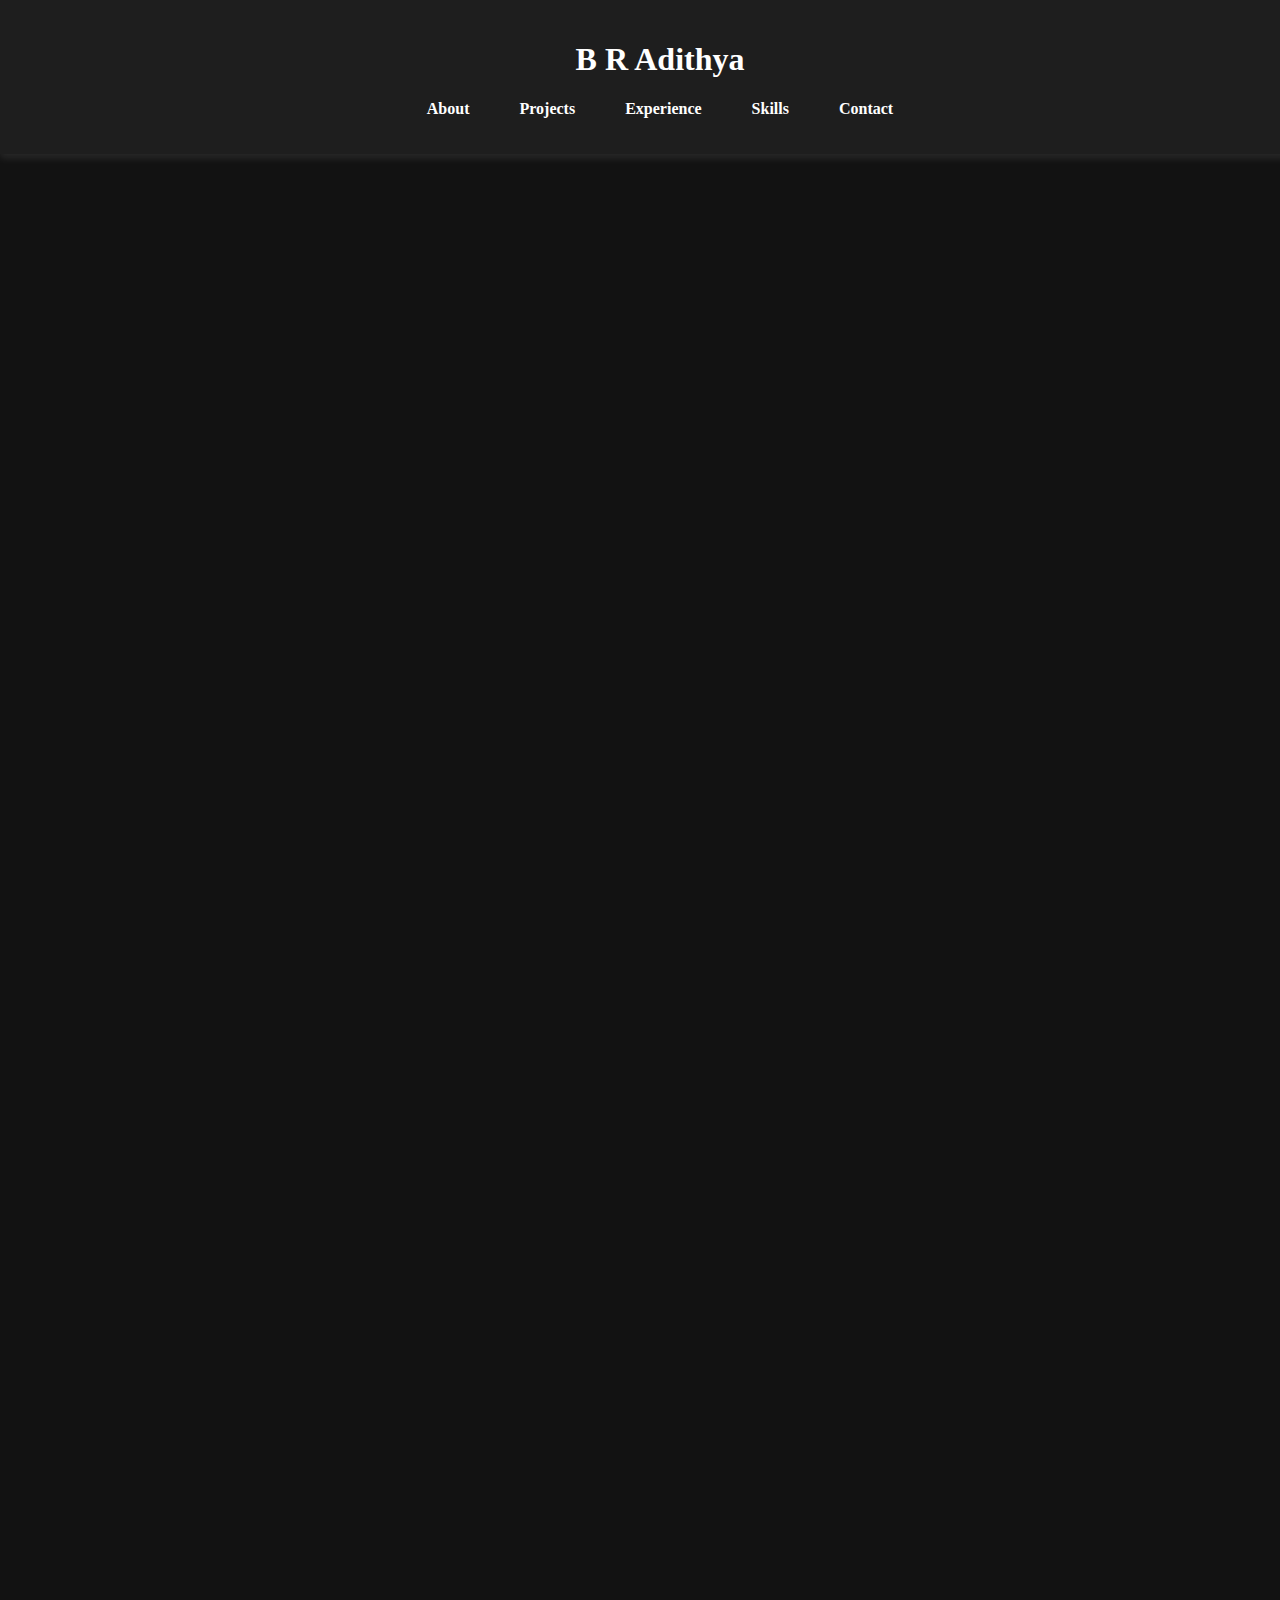
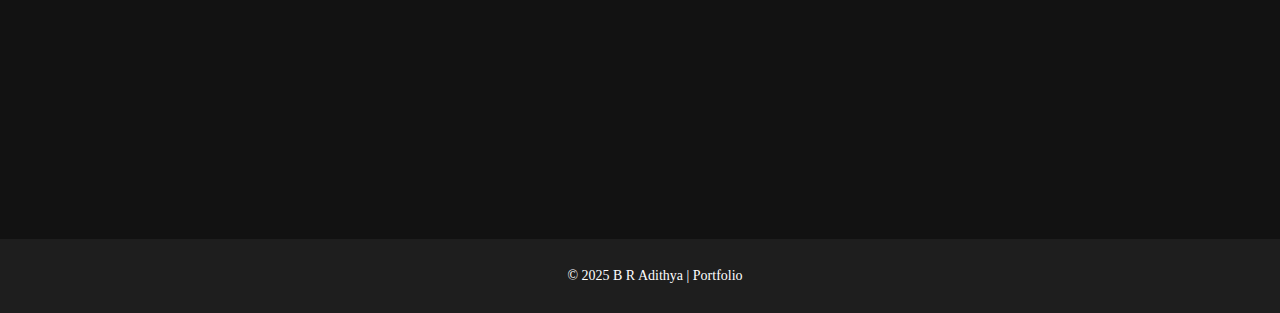
<file: index.html>
<!DOCTYPE html>
<html lang="en">
<head>
    <meta charset="UTF-8">
    <meta name="viewport" content="width=device-width, initial-scale=1.0">
    <title>B R Adithya | Portfolio</title>
    <link rel="stylesheet" href="styles.css">
</head>
<body>
    <header>
        <h1>B R Adithya</h1>
        <nav>
            <ul>
                <li><a href="about.html">About</a></li>
                <li><a href="projects.html">Projects</a></li>
                <li><a href="experience.html">Experience</a></li>
                <li><a href="skills.html">Skills</a></li>
                <li><a href="contact.html">Contact</a></li>
            </ul>
        </nav>
    </header>

    <main>
        <!-- About Me Section -->
        <section class="intro">
            <h2>Welcome to My Portfolio</h2>
            <p>I am <strong>B R Adithya</strong>, a passionate Computer Science student with expertise in web development, AI, and problem-solving. I love building innovative solutions and participating in hackathons.</p>
            <a href="about.html" class="btn">Learn More About Me</a>
        </section>

        <!-- Projects Section -->
        <section class="home-section">
            <h2>Projects</h2>
            <p>Check out my latest projects, including a **College Management System** and an **AI-powered Content Generator**.</p>
            <a href="projects.html" class="btn">View Projects</a>
        </section>

        <!-- Experience Section -->
        <section class="home-section">
            <h2>Experience</h2>
            <p>I've participated in **Metadome Emerging Tech Hackathon** and organized multiple technical webinars and workshops.</p>
            <a href="experience.html" class="btn">View Experience</a>
        </section>

        <!-- Skills Section -->
        <section class="home-section">
            <h2>Skills</h2>
            <p>Proficient in **Python, Java, C, HTML, CSS, JavaScript, MySQL, and AWS**.</p>
            <a href="skills.html" class="btn">Explore Skills</a>
        </section>

        <!-- Contact Section -->
        <section class="home-section">
            <h2>Contact Me</h2>
            <p>Want to collaborate? Get in touch via **email, GitHub, or LinkedIn**.</p>
            <a href="contact.html" class="btn">Contact Me</a>
        </section>
    </main>

    <footer>
        <p>&copy; 2025 B R Adithya | Portfolio</p>
    </footer>
</body>


</html>
</file>
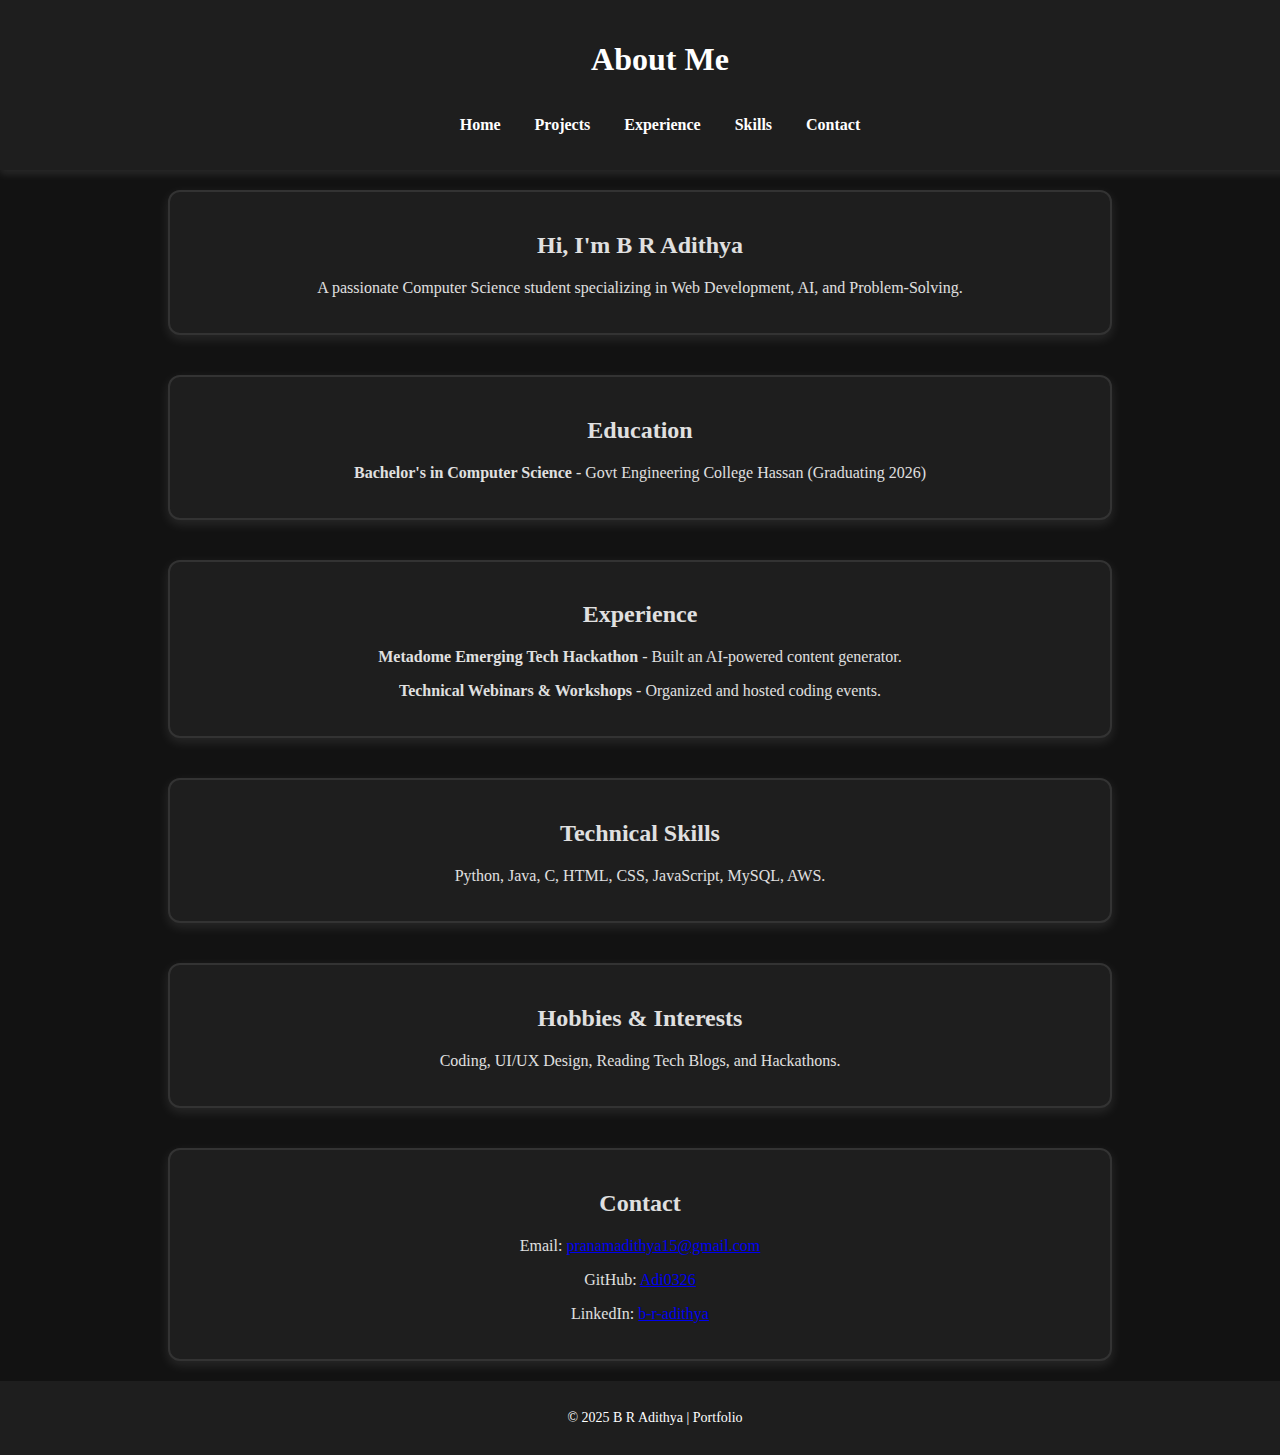
<file: about.html>
<!DOCTYPE html>
<html lang="en">
<head>
    <meta charset="UTF-8">
    <meta name="viewport" content="width=device-width, initial-scale=1.0">
    <title>About Me | B R Adithya</title>
    <link rel="stylesheet" href="styles.css">
    <style>
        .section-container {
            width: 80%;
            max-width: 900px;
            margin: 20px auto;
            padding: 20px;
            background: #1e1e1e;
            border: 2px solid #333;
            border-radius: 12px;
            box-shadow: 0px 4px 12px rgba(255, 255, 255, 0.1);
            text-align: center;
        }
    </style>
</head>
<body>
    <header>
        <h1 style="text-align: center;">About Me</h1>
        <nav style="text-align: center;">
            <ul style="display: inline-block; text-align: left;">
                <li><a href="index.html">Home</a></li>
                <li><a href="projects.html">Projects</a></li>
                <li><a href="experience.html">Experience</a></li>
                <li><a href="skills.html">Skills</a></li>
                <li><a href="contact.html">Contact</a></li>
            </ul>
        </nav>
    </header>
    
    <main style="text-align: center;">
        <section class="section-container">
            <h2>Hi, I'm B R Adithya</h2>
            <p>A passionate Computer Science student specializing in Web Development, AI, and Problem-Solving.</p>
        </section>

        <section class="section-container">
            <h2>Education</h2>
            <p><strong>Bachelor's in Computer Science</strong> - Govt Engineering College Hassan (Graduating 2026)</p>
        </section>

        <section class="section-container">
            <h2>Experience</h2>
            <p><strong>Metadome Emerging Tech Hackathon</strong> - Built an AI-powered content generator.</p>
            <p><strong>Technical Webinars & Workshops</strong> - Organized and hosted coding events.</p>
        </section>

        <section class="section-container">
            <h2>Technical Skills</h2>
            <p>Python, Java, C, HTML, CSS, JavaScript, MySQL, AWS.</p>
        </section>

        <section class="section-container">
            <h2>Hobbies & Interests</h2>
            <p>Coding, UI/UX Design, Reading Tech Blogs, and Hackathons.</p>
        </section>

        <section class="section-container">
            <h2>Contact</h2>
            <p>Email: <a href="mailto:pranamadithya15@gmail.com">pranamadithya15@gmail.com</a></p>
            <p>GitHub: <a href="https://github.com/Adi0326">Adi0326</a></p>
            <p>LinkedIn: <a href="https://www.linkedin.com/in/b-r-adithya-4751bb25a">b-r-adithya</a></p>
        </section>
    </main>

    <footer style="text-align: center;">
        <p>&copy; 2025 B R Adithya | Portfolio</p>
    </footer>
</body>
</html>
</file>
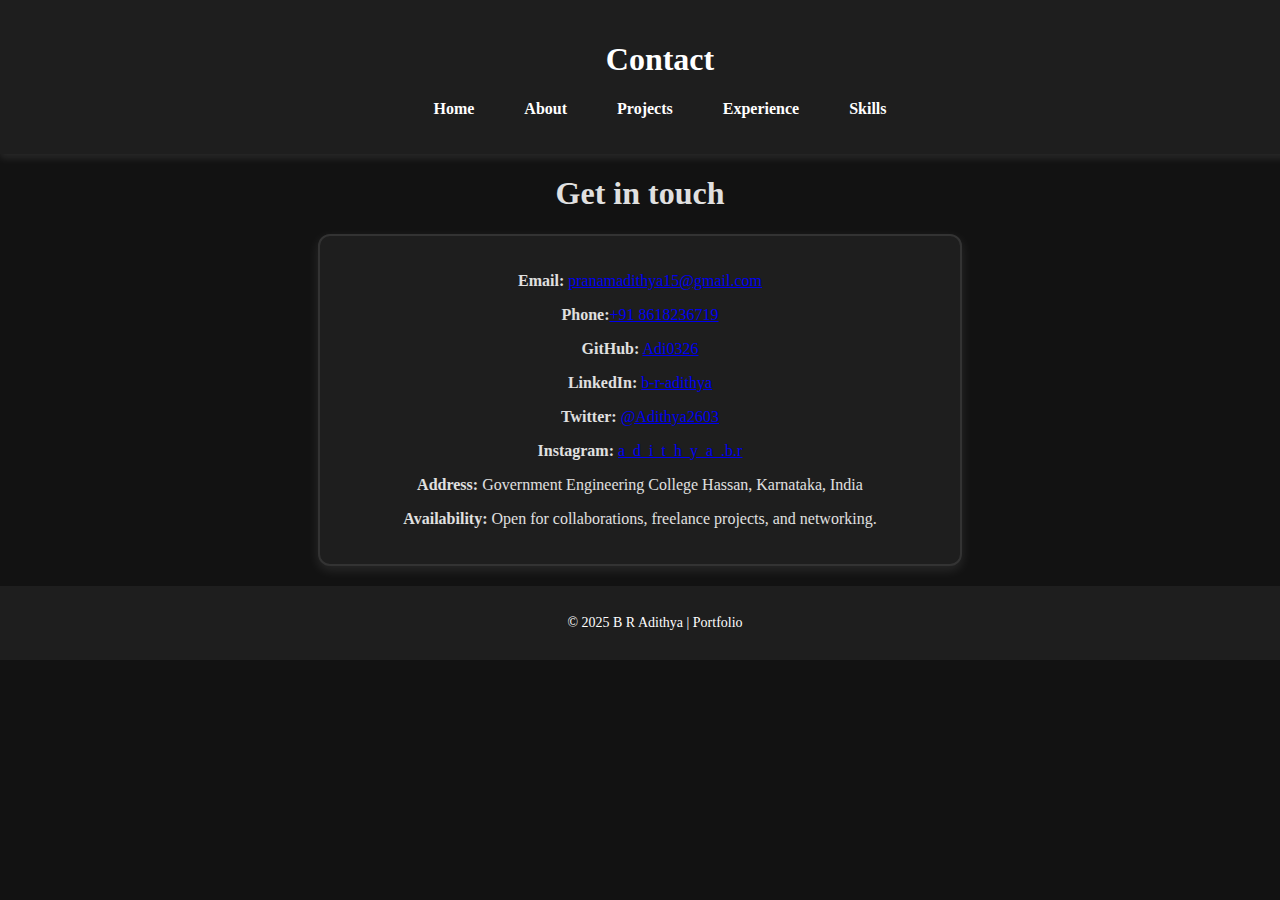
<file: contact.html>
<!DOCTYPE html>
<html lang="en">
<head>
    <meta charset="UTF-8">
    <meta name="viewport" content="width=device-width, initial-scale=1.0">
    <title>Contact | B R Adithya</title>
    <link rel="stylesheet" href="styles.css">
    <style>
        .contact-card {
            width: 80%;
            max-width: 600px;
            margin: 20px auto;
            padding: 20px;
            background: #1e1e1e;
            border-radius: 12px;
            border: 2px solid #333;
            box-shadow: 0px 4px 12px rgba(255, 255, 255, 0.1);
            text-align: center;
        }
    </style>
</head>
<body>
    <header>
        <h1>Contact</h1>
        <nav>
            <ul>
                <li><a href="index.html">Home</a></li>
                <li><a href="about.html">About</a></li>
                <li><a href="projects.html">Projects</a></li>
                <li><a href="experience.html">Experience</a></li>
                <li><a href="skills.html">Skills</a></li>
            </ul>
        </nav>
    </header>
    
    <section class="content">
        <h1 style="text-align: center;">Get in touch</h1>
        <div class="contact-card">
            <p><strong>Email:</strong> <a href="mailto:pranamadithya15@gmail.com">pranamadithya15@gmail.com</a></p>
            <p><strong>Phone:</strong><a href="tel:+918618236719">+91 8618236719</a></p>
            <p><strong>GitHub:</strong> <a href="https://github.com/Adi0326">Adi0326</a></p>
            <p><strong>LinkedIn:</strong> <a href="https://www.linkedin.com/in/b-r-adithya-4751bb25a">b-r-adithya</a></p>
            <p><strong>Twitter:</strong> <a href="https://x.com/Adithya2603?t=r809Cc42YYvkKqKL8XGdOA&s=09">@Adithya2603</a></p>
            <p><strong>Instagram:</strong> <a href="https://www.instagram.com/a_d_i_t_h_y_a_.b.r?igsh=MXhoZnRjZHRhMjdiOA==">a_d_i_t_h_y_a_.b.r</a></p>
            <p><strong>Address:</strong> Government Engineering College Hassan, Karnataka, India</p>
            <p><strong>Availability:</strong> Open for collaborations, freelance projects, and networking.</p>
        </div>
    </section>
    




    <footer>
        <p>&copy; 2025 B R Adithya | Portfolio</p>
    </footer>
</body>
</html>
</file>
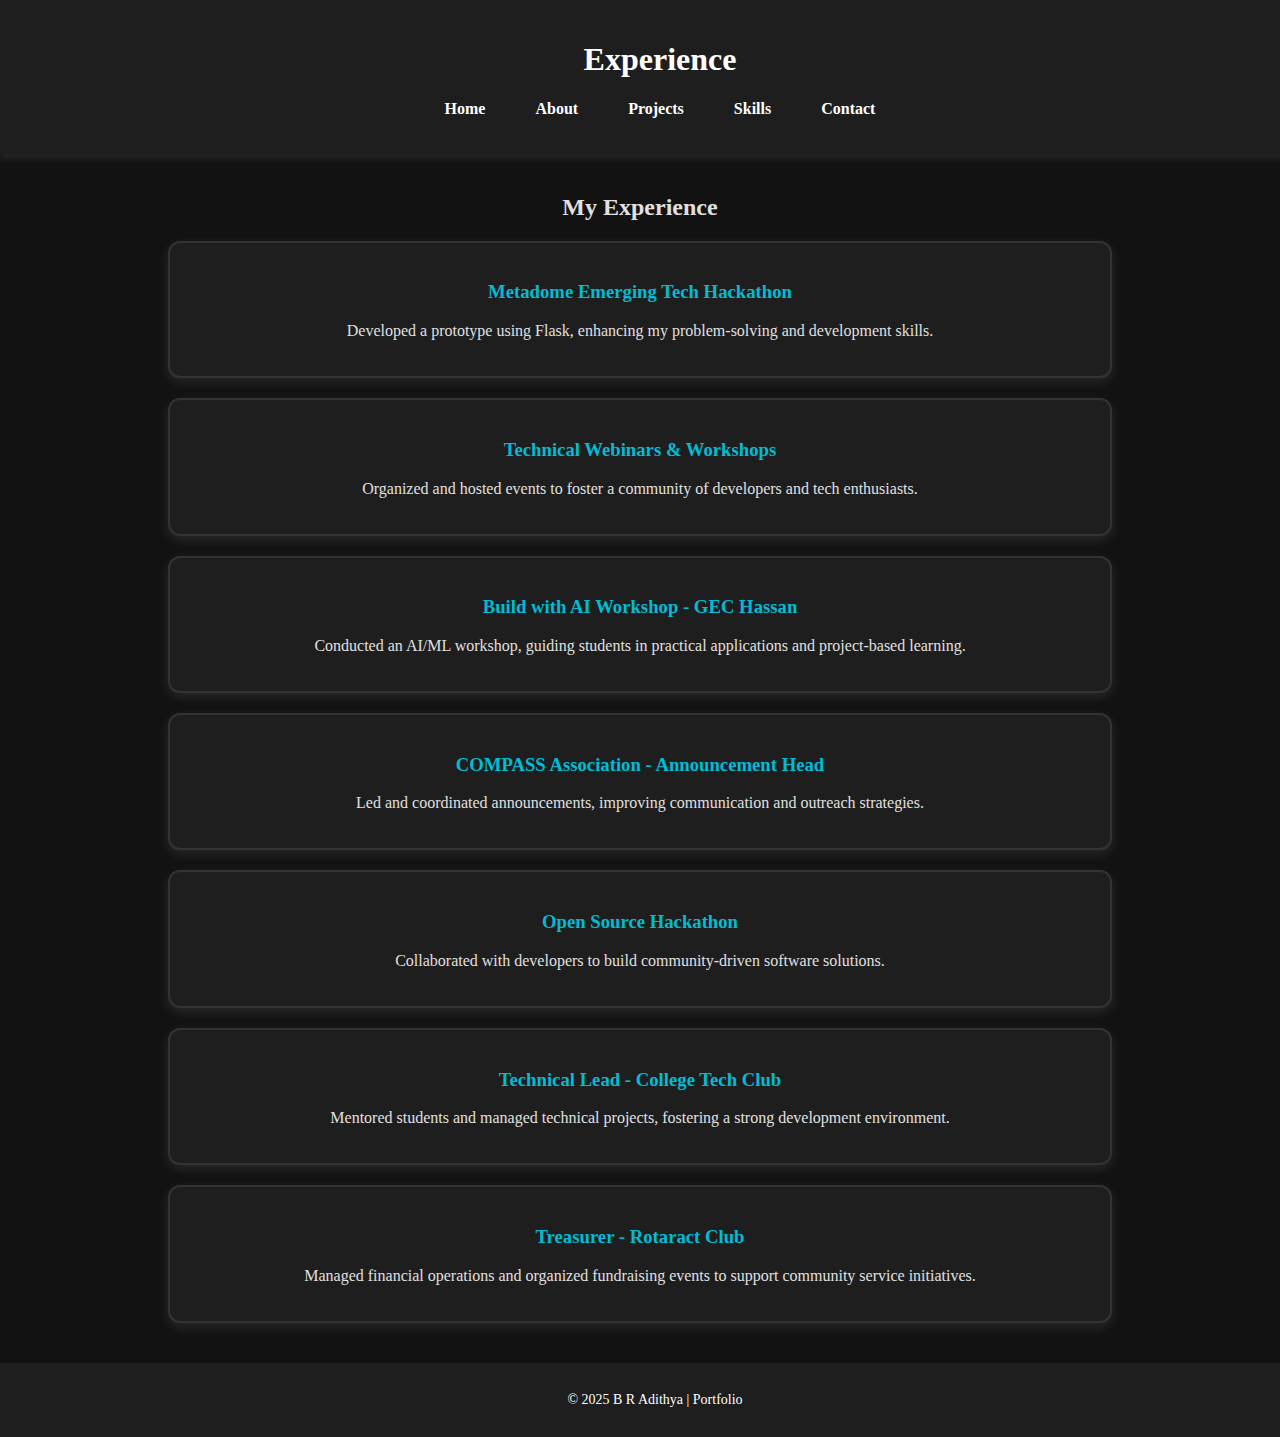
<file: experience.html>
<!DOCTYPE html>
<html lang="en">
<head>
    <meta charset="UTF-8">
    <meta name="viewport" content="width=device-width, initial-scale=1.0">
    <title>Experience | B R Adithya</title>
    <link rel="stylesheet" href="styles.css">
    <style>
        .content {
            display: flex;
            flex-direction: column;
            align-items: center;
            justify-content: center;
            width: 80%;
            max-width: 900px;
            margin: 20px auto;
        }
        .experience-card {
            width: 100%;
            background: #1e1e1e;
            padding: 20px;
            border-radius: 12px;
            border: 2px solid #333;
            box-shadow: 0px 4px 12px rgba(255, 255, 255, 0.1);
            text-align: center;
            margin-bottom: 20px;
        }
        .experience-card h3 {
            color: #00bcd4;
        }
    </style>
</head>
<body>
    <header>
        <h1>Experience</h1>
        <nav>
            <ul>
                <li><a href="index.html">Home</a></li>
                <li><a href="about.html">About</a></li>
                <li><a href="projects.html">Projects</a></li>
                <li><a href="skills.html">Skills</a></li>
                <li><a href="contact.html">Contact</a></li>
            </ul>
        </nav>
    </header>
    
    <section class="content">
        <h2>My Experience</h2>
        <div class="experience-card">
            <h3>Metadome Emerging Tech Hackathon</h3>
            <p>Developed a prototype using Flask, enhancing my problem-solving and development skills.</p>
        </div>
        <div class="experience-card">
            <h3>Technical Webinars & Workshops</h3>
            <p>Organized and hosted events to foster a community of developers and tech enthusiasts.</p>
        </div>
        <div class="experience-card">
            <h3>Build with AI Workshop - GEC Hassan</h3>
            <p>Conducted an AI/ML workshop, guiding students in practical applications and project-based learning.</p>
        </div>
        <div class="experience-card">
            <h3>COMPASS Association - Announcement Head</h3>
            <p>Led and coordinated announcements, improving communication and outreach strategies.</p>
        </div>
        <div class="experience-card">
            <h3>Open Source Hackathon</h3>
            <p>Collaborated with developers to build community-driven software solutions.</p>
        </div>
        <div class="experience-card">
            <h3>Technical Lead - College Tech Club</h3>
            <p>Mentored students and managed technical projects, fostering a strong development environment.</p>
        </div>
        <div class="experience-card">
            <h3>Treasurer - Rotaract Club</h3>
            <p>Managed financial operations and organized fundraising events to support community service initiatives.</p>
        </div>
    </section>
    
    <footer>
        <p>&copy; 2025 B R Adithya | Portfolio</p>
    </footer>
</body>
</html>
</file>
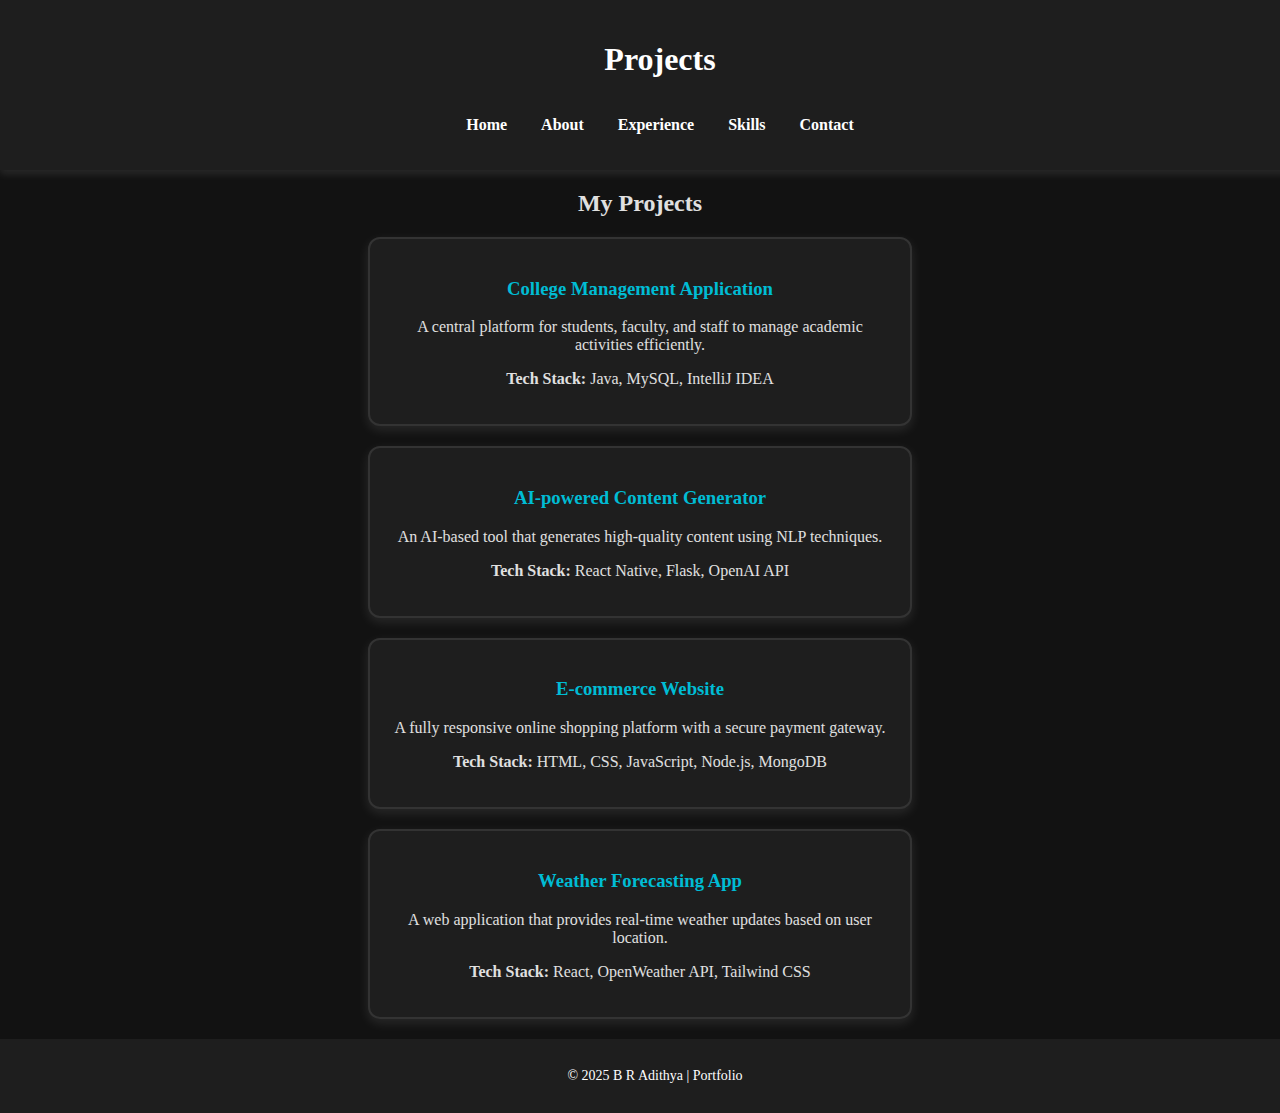
<file: projects.html>
<!DOCTYPE html>
<html lang="en">
<head>
    <meta charset="UTF-8">
    <meta name="viewport" content="width=device-width, initial-scale=1.0">
    <title>Projects | B R Adithya</title>
    <link rel="stylesheet" href="styles.css">
    <style>
        .project-container {
            display: flex;
            flex-direction: column;
            align-items: center;
            justify-content: center;
            gap: 20px;
            margin: 20px auto;
            width: 80%;
            max-width: 900px;
        }
        .project-card {
            width: 100%;
            background: #1e1e1e;
            padding: 20px;
            border-radius: 12px;
            border: 2px solid #333;
            box-shadow: 0px 4px 12px rgba(255, 255, 255, 0.1);
            text-align: center;
        }
        .project-card h3 {
            color: #00bcd4;
        }
    </style>
</head>
<body>
    <header>
        <h1 style="text-align: center;">Projects</h1>
        <nav style="text-align: center;">
            <ul style="display: inline-block; text-align: left;">
                <li><a href="index.html">Home</a></li>
                <li><a href="about.html">About</a></li>
                <li><a href="experience.html">Experience</a></li>
                <li><a href="skills.html">Skills</a></li>
                <li><a href="contact.html">Contact</a></li>
            </ul>
        </nav>
    </header>
    
    <main style="text-align: center;">
        <section>
            <h2>My Projects</h2>
            <div class="project-container">
                <div class="project-card">
                    <h3>College Management Application</h3>
                    <p>A central platform for students, faculty, and staff to manage academic activities efficiently.</p>
                    <p><strong>Tech Stack:</strong> Java, MySQL, IntelliJ IDEA</p>
                </div>
                
                <div class="project-card">
                    <h3>AI-powered Content Generator</h3>
                    <p>An AI-based tool that generates high-quality content using NLP techniques.</p>
                    <p><strong>Tech Stack:</strong> React Native, Flask, OpenAI API</p>
                </div>
                
              
                <div class="project-card">
                    <h3>E-commerce Website</h3>
                    <p>A fully responsive online shopping platform with a secure payment gateway.</p>
                    <p><strong>Tech Stack:</strong> HTML, CSS, JavaScript, Node.js, MongoDB</p>
                </div>
                
                <div class="project-card">
                    <h3>Weather Forecasting App</h3>
                    <p>A web application that provides real-time weather updates based on user location.</p>
                    <p><strong>Tech Stack:</strong> React, OpenWeather API, Tailwind CSS</p>
                </div>
            </div>
        </section>
    </main>
    
    <footer style="text-align: center;">
        <p>&copy; 2025 B R Adithya | Portfolio</p>
    </footer>
</body>
</html>
</file>
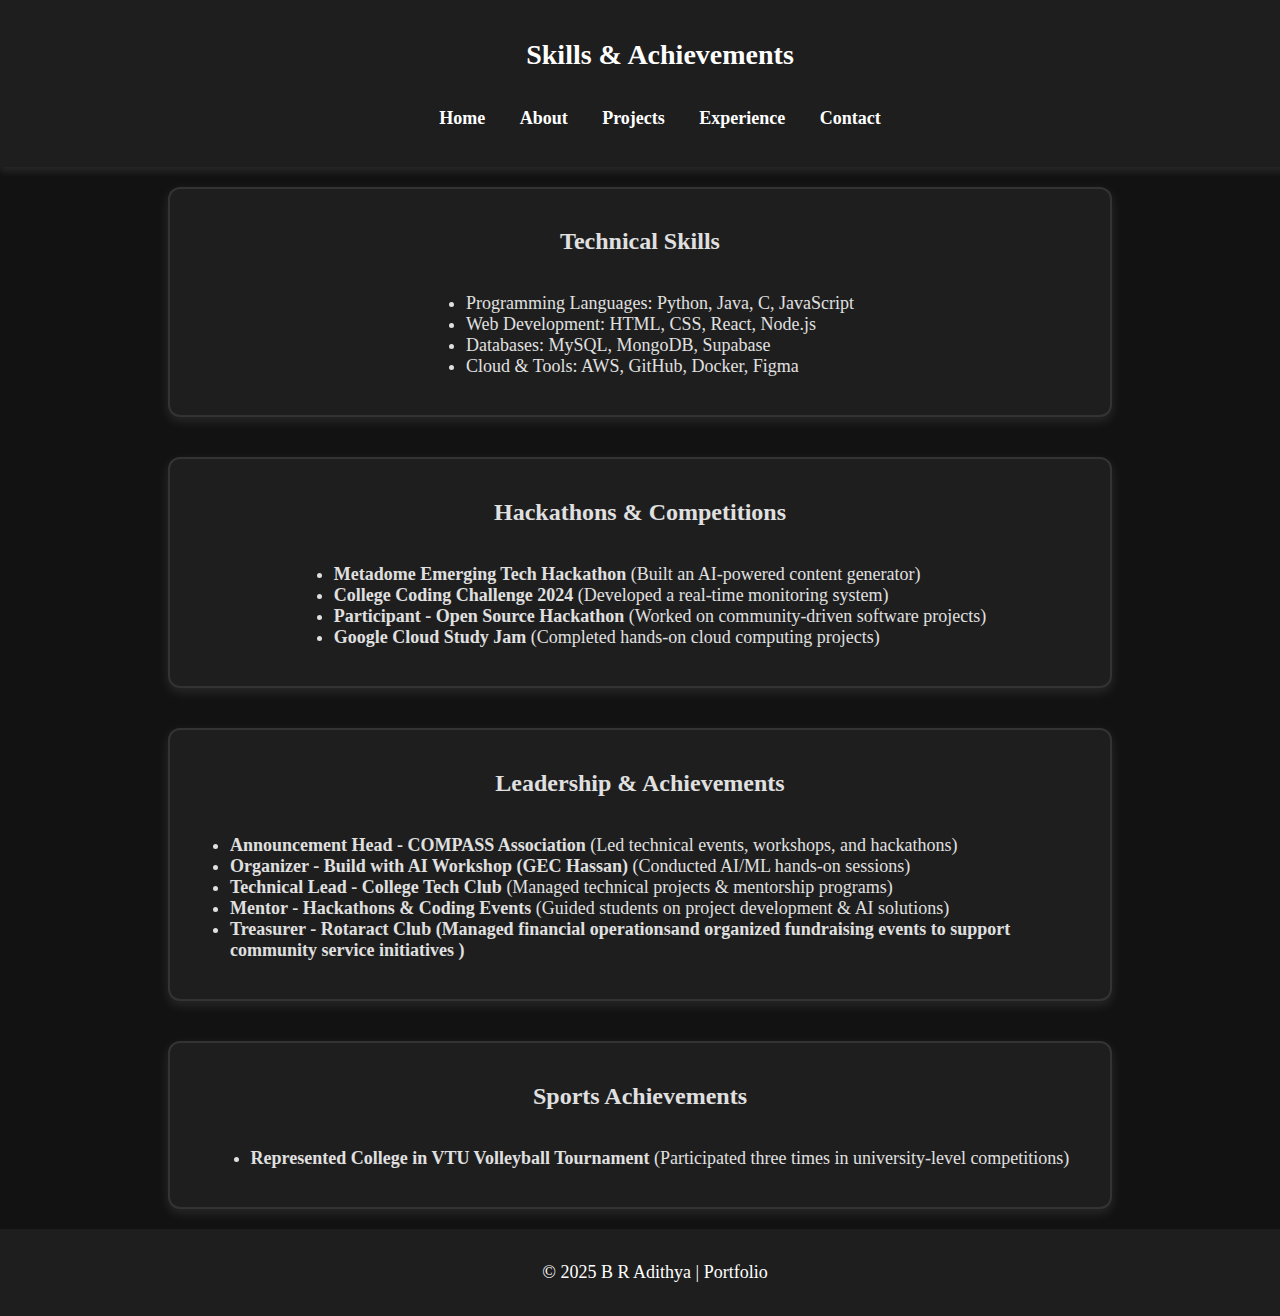
<file: skills.html>
<!DOCTYPE html>
<html lang="en">
<head>
    <meta charset="UTF-8">
    <meta name="viewport" content="width=device-width, initial-scale=1.0">
    <title>Skills | B R Adithya</title>
    <link rel="stylesheet" href="styles.css">
    <style>
        .section-container {
            width: 80%;
            max-width: 900px;
            margin: 20px auto;
            padding: 20px;
            background: #1e1e1e;
            border: 2px solid #333;
            border-radius: 12px;
            box-shadow: 0px 4px 12px rgba(255, 255, 255, 0.1);
            text-align: center;
            font-size: 18px;
        }
        h2 {
            font-size: 24px;
        }
        li {
            font-size: 18px;
        }
    </style>
</head>
<body>
    <header>
        <h1 style="text-align: center; font-size: 28px;">Skills & Achievements</h1>
        <nav style="text-align: center; font-size: 18px;">
            <ul style="display: inline-block; text-align: left;">
                <li><a href="index.html">Home</a></li>
                <li><a href="about.html">About</a></li>
                <li><a href="projects.html">Projects</a></li>
                <li><a href="experience.html">Experience</a></li>
                <li><a href="contact.html">Contact</a></li>
            </ul>
        </nav>
    </header>
    
    <main style="text-align: center;">
        <section class="section-container">
            <h2>Technical Skills</h2>
            <ul style="display: inline-block; text-align: left;">
                <li>Programming Languages: Python, Java, C, JavaScript</li>
                <li>Web Development: HTML, CSS, React, Node.js</li>
                <li>Databases: MySQL, MongoDB, Supabase</li>
                <li>Cloud & Tools: AWS, GitHub, Docker, Figma</li>
            </ul>
        </section>

        <section class="section-container">
            <h2>Hackathons & Competitions</h2>
            <ul style="display: inline-block; text-align: left;">
                <li><strong>Metadome Emerging Tech Hackathon</strong> (Built an AI-powered content generator)</li>
                <li><strong>College Coding Challenge 2024</strong> (Developed a real-time monitoring system)</li>
                <li><strong>Participant - Open Source Hackathon</strong> (Worked on community-driven software projects)</li>
                <li><strong>Google Cloud Study Jam</strong> (Completed hands-on cloud computing projects)</li>
            </ul>
        </section>
        
        <section class="section-container">
            <h2>Leadership & Achievements</h2>
            <ul style="display: inline-block; text-align: left;">
                <li><strong>Announcement Head - COMPASS Association</strong> (Led technical events, workshops, and hackathons)</li>
                <li><strong>Organizer - Build with AI Workshop (GEC Hassan)</strong> (Conducted AI/ML hands-on sessions)</li>
                <li><strong>Technical Lead - College Tech Club</strong> (Managed technical projects & mentorship programs)</li>
                <li><strong>Mentor - Hackathons & Coding Events</strong> (Guided students on project development & AI solutions)</li>
                <li><strong>Treasurer - Rotaract Club (Managed financial operationsand organized fundraising events to support community service initiatives ) </strong></li>
            </ul>
        </section>

        <section class="section-container">
            <h2>Sports Achievements</h2>
            <ul style="display: inline-block; text-align: left;">
                <li><strong>Represented College in VTU Volleyball Tournament</strong> (Participated three times in university-level competitions)</li>
            </ul>
        </section>
        
    </main>
    
    <footer style="text-align: center; font-size: 18px;">
        <p>&copy; 2025 B R Adithya | Portfolio</p>
    </footer>
</body>
</html>
</file>
<file: styles.css>
/* Dark Theme Styling */
html, body {
    height: 100%;
    margin: 0;
    padding: 0;
    background-color: #121212;
    color: #e0e0e0;
    display: flex;
    flex-direction: column;
    animation: pageEnter 0.5s ease-in-out;
}

/* Header */
header {
    background: #1e1e1e;
    color: #ffffff;
    padding: 20px;
    text-align: center;
    box-shadow: 0px 4px 8px rgba(255, 255, 255, 0.1);
    width: 100%;
}

/* Navigation Bar */
nav ul {
    list-style: none;
    padding: 0;
    display: flex;
    justify-content: center;
    gap: 20px;
}

nav ul li {
    display: inline;
}

nav ul li a {
    color: #ffffff;
    text-decoration: none;
    font-weight: bold;
    padding: 10px 15px;
    border-radius: 5px;
    transition: background 0.3s, transform 0.2s ease-in-out;
}

nav ul li a:hover {
    background: rgba(255, 255, 255, 0.2);
    transform: scale(1.1);
}

/* Main Content - Ensures Full-Screen Height */
main {
    flex: 1;
    display: flex;
    flex-direction: column;
    justify-content: center;
    align-items: center;
    width: 100%;
}

/* Introduction Section */
.intro {
    text-align: center;
    padding: 50px;
    max-width: 800px;
    background: #1e1e1e;
    border-radius: 12px;
    box-shadow: 0px 4px 12px rgba(255, 255, 255, 0.1);
    border: 2px solid #333;
    margin: 50px auto;
    opacity: 0;
    transform: translateY(20px);
    animation: fadeInUp 0.8s ease-in-out forwards;
}

.intro h2 {
    font-size: 28px;
    color: #007bff;
}

.intro p {
    font-size: 18px;
    line-height: 1.6;
    color: #e0e0e0;
    margin-bottom: 20px;
}

/* Home Sections */
.home-section {
    text-align: center;
    padding: 40px;
    width: 80%;
    max-width: 800px;
    background: #1e1e1e;
    border-radius: 12px;
    box-shadow: 0px 4px 12px rgba(255, 255, 255, 0.1);
    border: 2px solid #333;
    margin: 30px auto;
    opacity: 0;
    transform: translateY(20px);
    animation: fadeInUp 0.8s ease-in-out forwards;
}

.home-section h2 {
    color: #00bcd4;
    font-size: 24px;
}

.home-section p {
    font-size: 16px;
    color: #e0e0e0;
    margin-bottom: 20px;
}

/* Buttons */
.btn {
    background: #007bff;
    color: white;
    border: 2px solid #0056b3;
    padding: 12px 24px;
    border-radius: 6px;
    cursor: pointer;
    font-size: 16px;
    font-weight: bold;
    transition: all 0.3s ease;
    text-decoration: none;
    display: inline-block;
    margin: 10px;
}

.btn:hover {
    background: #0056b3;
    border-color: #004494;
    transform: scale(1.1);
}

/* Footer */
footer {
    background: #1e1e1e;
    color: white;
    padding: 15px;
    font-size: 14px;
    text-align: center;
    width: 100%;
}

/* Page Transition Effects */
@keyframes pageEnter {
    from {
        opacity: 0;
        transform: scale(0.98);
        filter: blur(10px);
    }
    to {
        opacity: 1;
        transform: scale(1);
        filter: blur(0);
    }
}

@keyframes pageExit {
    from {
        opacity: 1;
        transform: scale(1);
        filter: blur(0);
    }
    to {
        opacity: 0;
        transform: scale(1.02);
        filter: blur(10px);
    }
}

body.page-exit {
    animation: pageExit 0.5s ease-in-out forwards;
}

/* Fade-in Up Animation */
@keyframes fadeInUp {
    from {
        opacity: 0;
        transform: translateY(20px);
    }
    to {
        opacity: 1;
        transform: translateY(0);
    }
}
</file>
